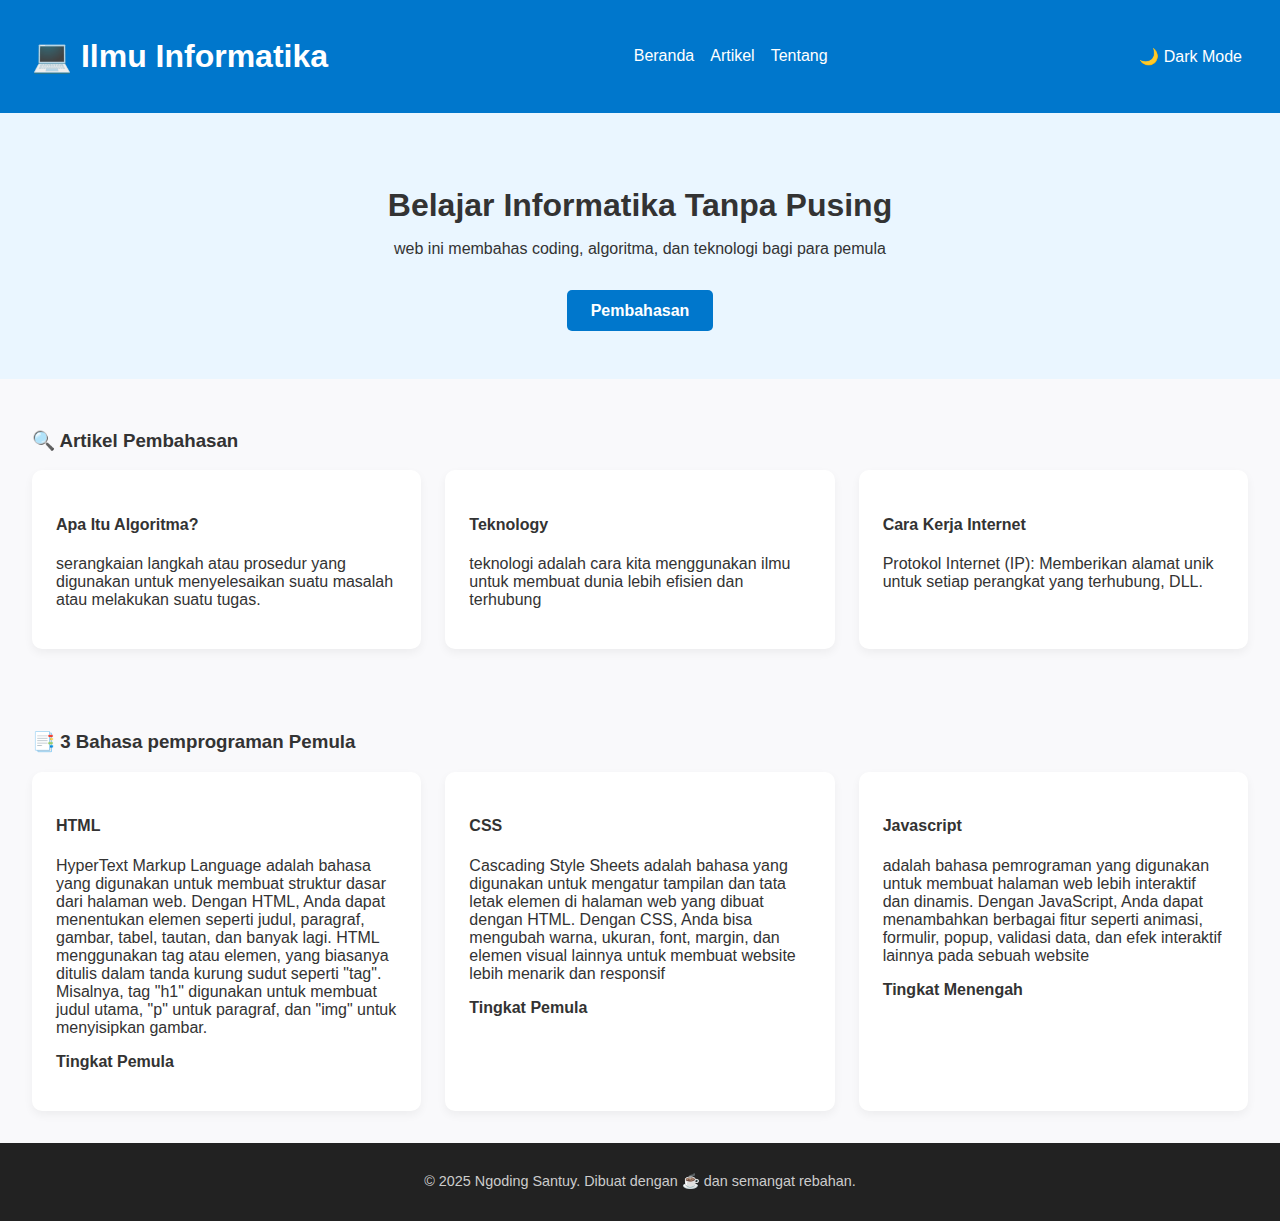
<file: index.html>
<!DOCTYPE html>
<link rel="stylesheet" href="index.css">
<html lang="en">
<head>
    <meta charset="UTF-8">
    <meta name="viewport" content="width=device-width, initial-scale=1.0">
    <title>Informatika</title>
</head>
<body>
    <header>
        <h1>💻 Ilmu Informatika</h1>
        <nav>
          <ul>
            <li><a href="index.html">Beranda</a></li>
            <li><a href="Artikel.html">Artikel</a></li>
            <li><a href="Tentang.html">Tentang</a></li>
          </ul>
        </nav>
        <button id="darkToggle">🌙 Dark Mode</button>
      </header>
    
      <section class="hero">
        <h2>Belajar Informatika Tanpa Pusing</h2>
        <p>web ini membahas coding, algoritma, dan teknologi bagi para pemula</p>
        <a href="pembahasan.html" class="btn">Pembahasan</a>
      </section>
    
      <section class="content" id="artikel">
        <h3>🔍 Artikel Pembahasan</h3>
        <div class="card-container">
          <div class="card">
            <h4>Apa Itu Algoritma?</h4>
            <p>serangkaian langkah atau prosedur yang digunakan untuk menyelesaikan suatu masalah atau melakukan suatu tugas. </p>
          </div>
          <div class="card">
            <h4>Teknology</h4>
            <p>teknologi adalah cara kita menggunakan ilmu untuk membuat dunia lebih efisien dan terhubung</p>
          </div>
          <div class="card">
            <h4>Cara Kerja Internet</h4>
            <p>Protokol Internet (IP): Memberikan alamat unik untuk setiap perangkat yang terhubung, DLL.</p>
          </div>
        </div>
      </section>

      <section class="content2">
        <h3>📑 3 Bahasa pemprograman Pemula</h3>
        <div class="container">
          <div class="card">
            <h4>HTML</h4>
            <p>HyperText Markup Language adalah bahasa yang digunakan untuk membuat struktur dasar dari halaman web.
               Dengan HTML, Anda dapat menentukan elemen seperti judul, paragraf, gambar, tabel, tautan, dan banyak lagi.
               HTML menggunakan tag atau elemen, yang biasanya ditulis dalam tanda kurung sudut seperti "tag". Misalnya, tag "h1" digunakan 
               untuk membuat judul utama, "p" untuk paragraf, dan "img" untuk menyisipkan gambar.
            </p>
            <p><b>Tingkat Pemula</b></p>
          </div>

          <div class="card">
            <h4>CSS</h4>
            <p>Cascading Style Sheets adalah bahasa yang digunakan untuk mengatur tampilan dan tata letak elemen di halaman web yang dibuat dengan HTML.
               Dengan CSS, Anda bisa mengubah warna, ukuran, font, margin, dan elemen visual lainnya untuk membuat website lebih menarik dan responsif</p>
            <p><b>Tingkat Pemula</b></p>
          </div>

          <div class="card">
            <h4>Javascript</h4>
            <p> adalah bahasa pemrograman yang digunakan untuk membuat halaman web lebih interaktif dan dinamis. Dengan JavaScript, Anda dapat menambahkan berbagai fitur seperti animasi,
               formulir, popup, validasi data, dan efek interaktif lainnya pada sebuah website</p>
            <p><b>Tingkat Menengah</b></p>
          </div>
        </div>
      </section>
    
      <footer>
        <p>© 2025 Ngoding Santuy. Dibuat dengan ☕ dan semangat rebahan.</p>
      </footer>

      <script src="index.js"></script>
</body>
</html>
</file>
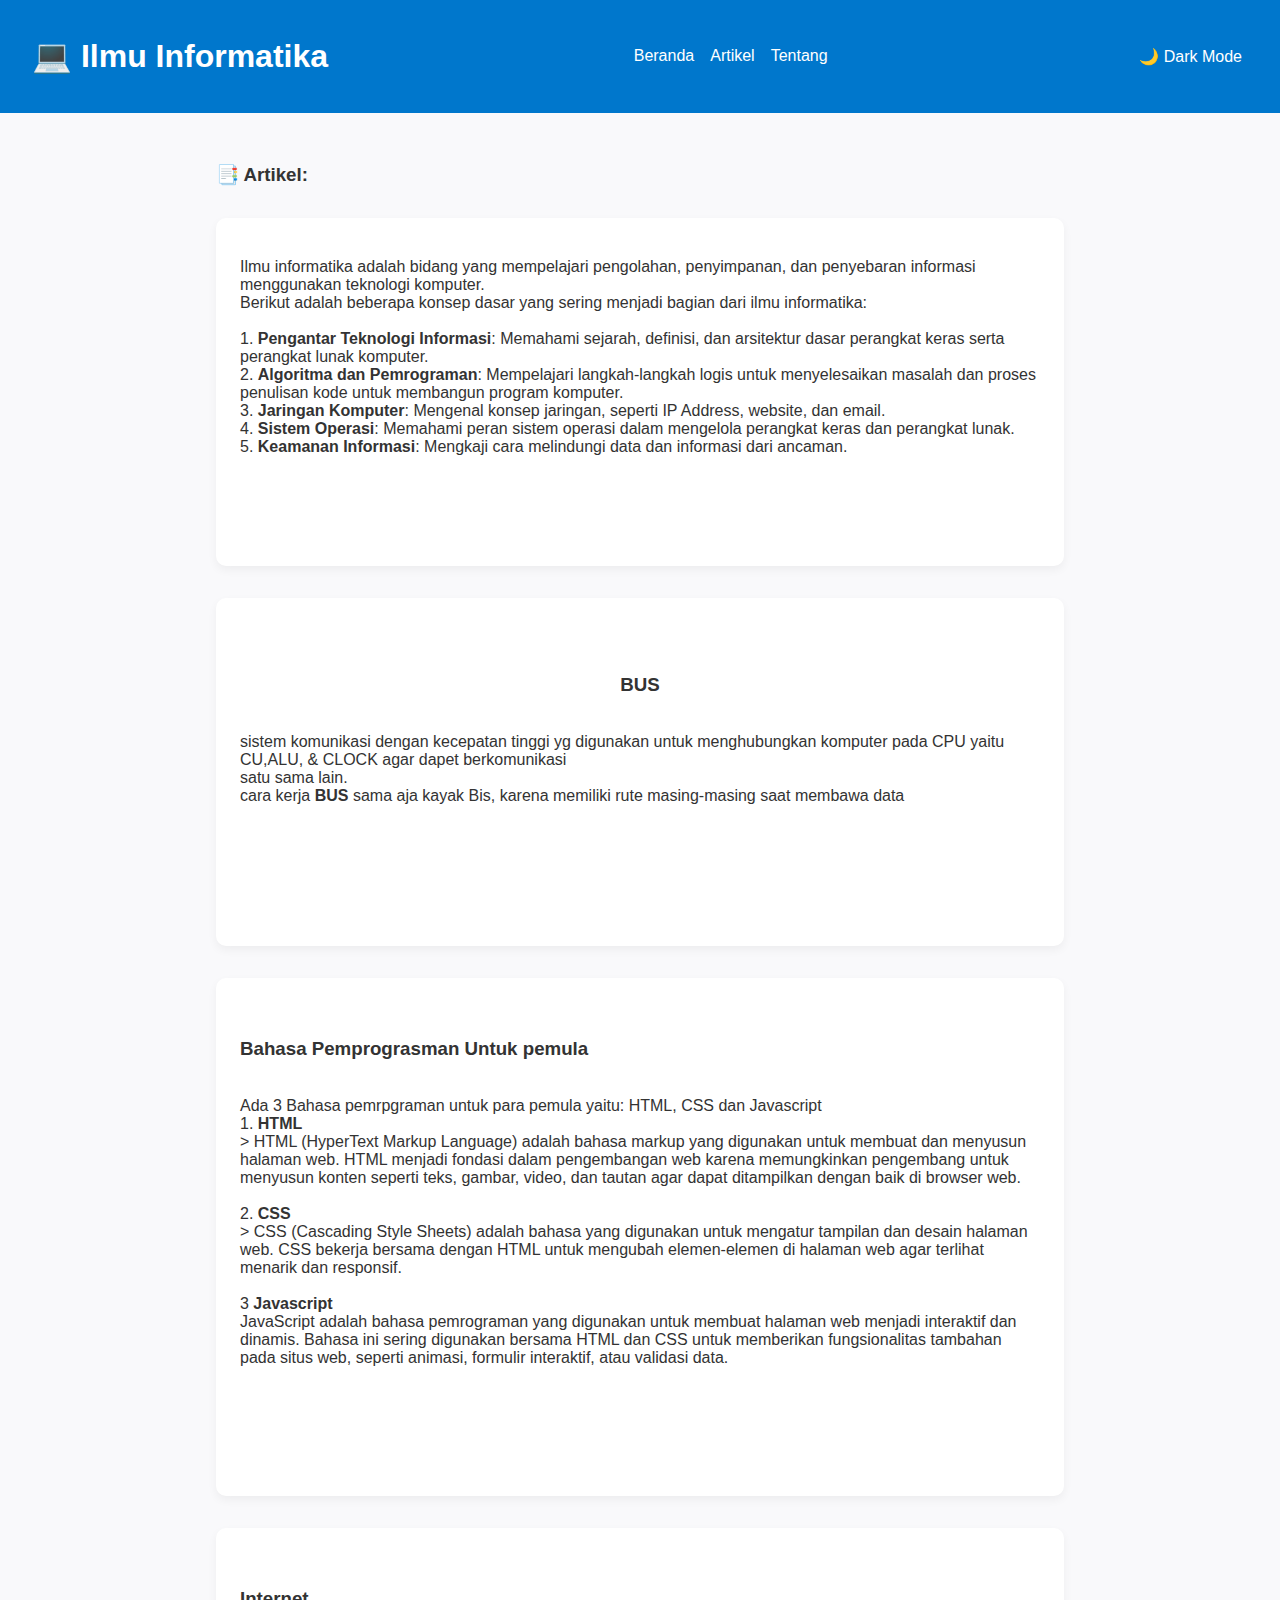
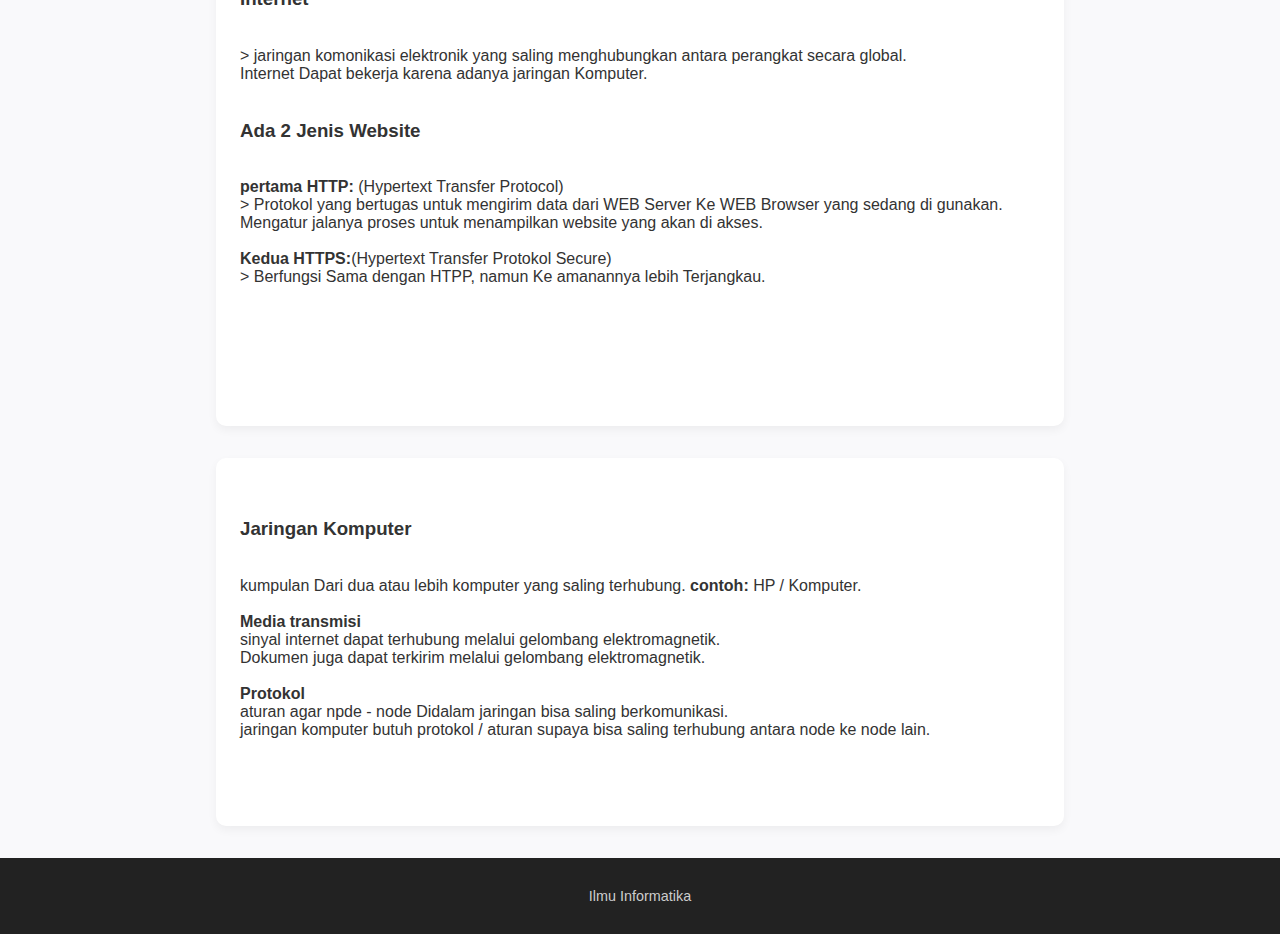
<file: Artikel.html>
<!DOCTYPE html>
<html lang="en">
    <link rel="stylesheet" href="Artikel.2.css">
<head>
    <meta charset="UTF-8">
    <meta name="viewport" content="width=device-width, initial-scale=1.0">
    <title>Artikel</title>
</head>
<body>
    <header>
        <h1>💻 Ilmu Informatika</h1>
        <nav>
          <ul>
            <li><a href="index.html">Beranda</a></li>
            <li><a href="Artikel.html">Artikel</a></li>
            <li><a href="Tentang.html">Tentang</a></li>
          </ul>
        </nav>
        <button id="darkToggle">🌙 Dark Mode</button>
    </header>

    
    <section class="Artikel">
        <div class="container">
            <h3>📑 Artikel:</h3>
            <div class="card">
                <p>
                    Ilmu informatika adalah bidang yang mempelajari pengolahan, penyimpanan, dan penyebaran informasi menggunakan teknologi komputer.
                    <br> Berikut adalah beberapa konsep dasar yang sering menjadi bagian dari ilmu informatika:
                    <br>
                     <br>1. <b>Pengantar Teknologi Informasi</b>: Memahami sejarah, definisi, dan arsitektur dasar perangkat keras serta perangkat lunak komputer.
                     <br>2. <b>Algoritma dan Pemrograman</b>: Mempelajari langkah-langkah logis untuk menyelesaikan masalah dan proses penulisan kode untuk membangun program komputer.
                     <br>3. <b>Jaringan Komputer</b>: Mengenal konsep jaringan, seperti IP Address, website, dan email.
                     <br>4. <b>Sistem Operasi</b>: Memahami peran sistem operasi dalam mengelola perangkat keras dan perangkat lunak.
                     <br>5. <b>Keamanan Informasi</b>: Mengkaji cara melindungi data dan informasi dari ancaman.
                </p>
            </div>

            <div class="card" style="margin-top: 2rem;">
                <p>
                    <br> <h3 style="text-align: center;">BUS</h3>
                    <br>sistem komunikasi dengan kecepatan tinggi yg digunakan untuk menghubungkan komputer pada CPU yaitu CU,ALU, & CLOCK agar dapet berkomunikasi
                    <br>satu sama lain.
                    <br>cara kerja <b>BUS</b> sama aja kayak Bis, karena memiliki rute masing-masing saat membawa data
                </p>
            </div>

            <div class="card2" style="margin-top: 2rem;">
                <br> <h3>Bahasa Pemprograsman Untuk pemula</h3>
                <br>Ada 3 Bahasa pemrpgraman untuk para pemula yaitu: HTML, CSS dan Javascript
                <br>1. <b>HTML</b>
                <br> > HTML (HyperText Markup Language) adalah bahasa markup yang digunakan untuk membuat dan menyusun halaman web. 
                       HTML menjadi fondasi dalam pengembangan web karena memungkinkan pengembang untuk menyusun konten seperti teks, gambar, 
                       video, dan tautan agar dapat ditampilkan dengan baik di browser web.
                <br>
                <br>2. <b>CSS</b>
                <br> > CSS (Cascading Style Sheets) adalah bahasa yang digunakan untuk mengatur tampilan dan desain halaman web.
                     CSS bekerja bersama dengan HTML untuk mengubah elemen-elemen di halaman web agar terlihat menarik dan responsif.
                <br>
                <br>3 <b>Javascript</b>
                <br>JavaScript adalah bahasa pemrograman yang digunakan untuk membuat halaman web menjadi interaktif dan dinamis.
                    Bahasa ini sering digunakan bersama HTML dan CSS untuk memberikan fungsionalitas tambahan pada situs web, 
                    seperti animasi, formulir interaktif, atau validasi data.
            </div>

            <div class="card3" style="margin-top: 2rem;">
                <br> <h3>Internet</h3>
                <br> > jaringan komonikasi elektronik yang saling menghubungkan antara perangkat secara global.
                <br>Internet Dapat bekerja karena adanya jaringan Komputer.
                <br>
                <br> <h3>Ada 2 Jenis Website</h3>
                <br> <b>pertama HTTP:</b> (Hypertext Transfer Protocol)
                <br> > Protokol yang bertugas untuk mengirim data dari WEB Server Ke WEB Browser yang sedang di gunakan.
                <br> Mengatur jalanya proses untuk menampilkan website yang akan di akses.
                <br>
                <br> <b>Kedua HTTPS:</b>(Hypertext Transfer Protokol Secure)
                <br> > Berfungsi Sama dengan HTPP, namun Ke amanannya lebih Terjangkau.
            </div>

            <div class="card4" style="margin-top: 2rem;">
                <br> <h3>Jaringan Komputer</h3>
                <br> kumpulan Dari dua atau lebih komputer yang saling terhubung. <b>contoh:</b> HP / Komputer.
                <br>
                <br> <b>Media transmisi</b>
                <br> sinyal internet dapat terhubung melalui gelombang elektromagnetik.
                <br> Dokumen juga dapat terkirim melalui gelombang elektromagnetik.
                <br>
                <br> <b>Protokol</b>
                <br> aturan agar npde - node Didalam jaringan bisa saling berkomunikasi.
                <br> jaringan komputer butuh protokol / aturan supaya bisa saling terhubung antara node ke node lain.
            </div>
        </div>
    </section>

    <footer>
        <p>Ilmu Informatika</p>
    </footer>

    <script src="Artikel.js"></script>
</body>
</html>
</file>
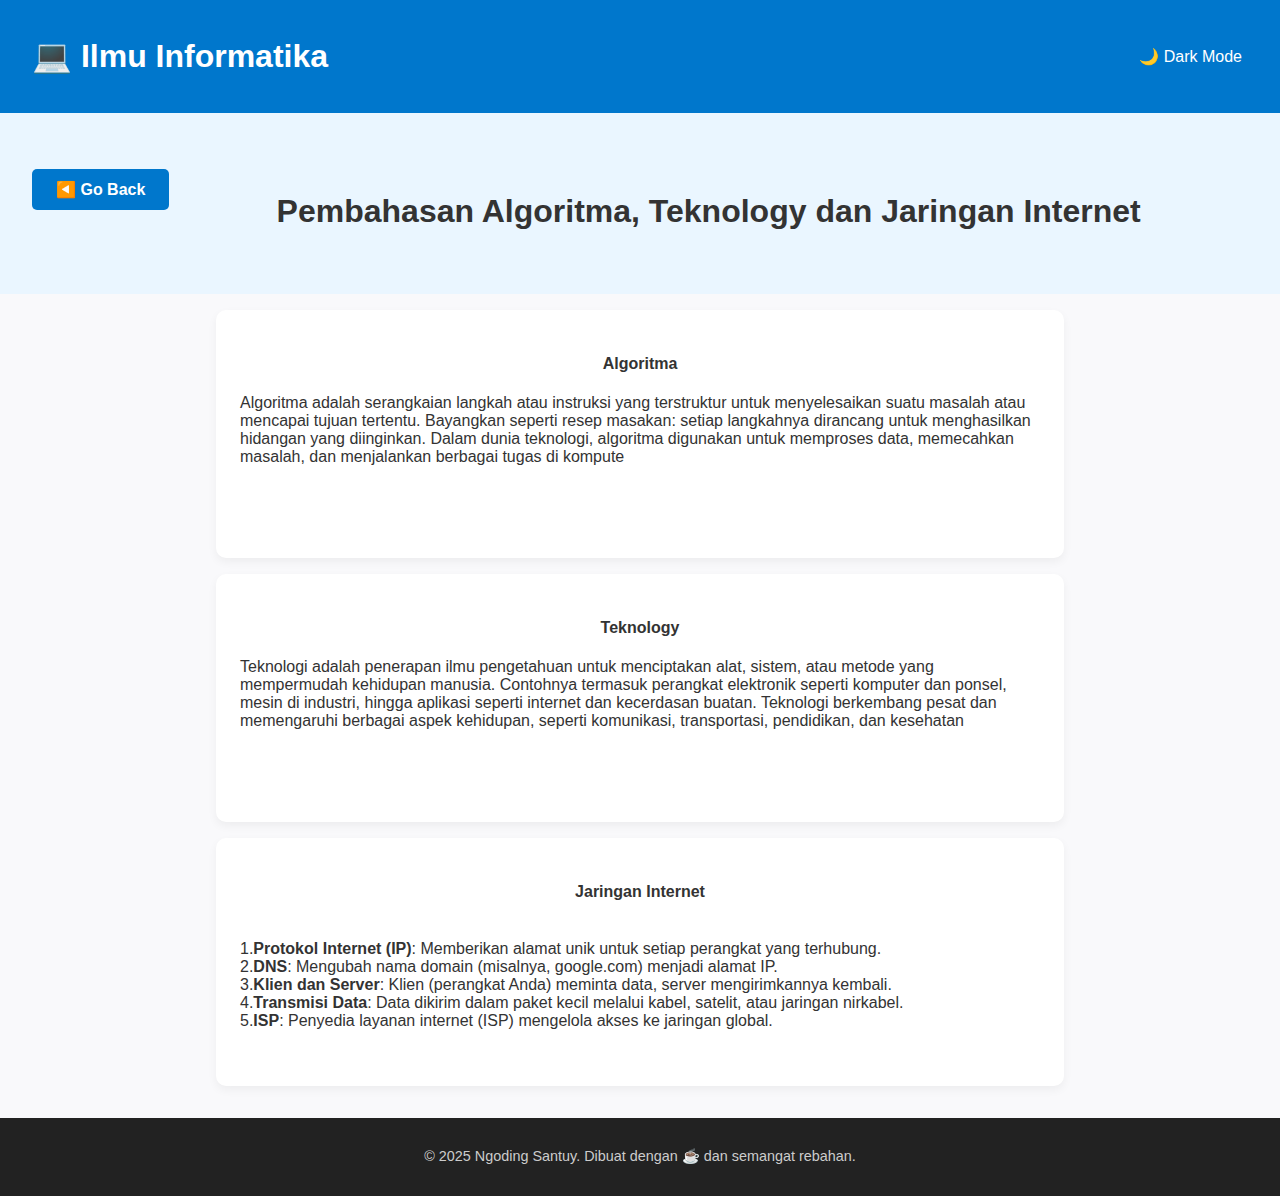
<file: pembahasan.html>
<!DOCTYPE html>
<html lang="en">
    <link rel="stylesheet" href="pembahasan.css">
<head>
    <meta charset="UTF-8">
    <meta name="viewport" content="width=device-width, initial-scale=1.0">
    <title>Pembahasan</title>
</head>
<body>
    <header>
        <h1>💻 Ilmu Informatika</h1>
        <button id="darkToggle">🌙 Dark Mode</button>
      </header>

      <section class="hero">
        <a href="index.html" class="btn">◀️ Go Back</a>
        <h3>Pembahasan Algoritma, Teknology dan Jaringan Internet</h3>
      </section>

      <section class="Informasi">
        <div class="container">
            <div class="card" style="margin-top: 1rem;">
                <h4 style="text-align: center;">Algoritma</h4>
                <p>
                    Algoritma adalah serangkaian langkah atau instruksi yang terstruktur untuk menyelesaikan suatu masalah atau mencapai
                     tujuan tertentu. Bayangkan seperti resep masakan: setiap langkahnya dirancang untuk menghasilkan hidangan yang diinginkan. 
                     Dalam dunia teknologi, algoritma digunakan untuk memproses data, memecahkan masalah, dan menjalankan berbagai tugas di kompute
                </p>
            </div>

            <div class="card" style="margin-top: 1rem;">
                <h4 style="text-align: center;">Teknology</h4>
                <p>
                    Teknologi adalah penerapan ilmu pengetahuan untuk menciptakan alat, sistem, atau metode yang mempermudah kehidupan manusia. 
                    Contohnya termasuk perangkat elektronik seperti komputer dan ponsel, mesin di industri, hingga aplikasi seperti internet dan 
                    kecerdasan buatan. Teknologi berkembang pesat dan memengaruhi berbagai aspek kehidupan, seperti komunikasi, transportasi, pendidikan,
                     dan kesehatan
                </p>
            </div>

            <div class="card" style="margin-top: 1rem;">
                <h4 style="text-align: center;">Jaringan Internet</h4>
                <p>
                    <br> 1.<b>Protokol Internet (IP)</b>: Memberikan alamat unik untuk setiap perangkat yang terhubung.
                    <br> 2.<b>DNS</b>: Mengubah nama domain (misalnya, google.com) menjadi alamat IP.
                    <br> 3.<b>Klien dan Server</b>: Klien (perangkat Anda) meminta data, server mengirimkannya kembali.
                    <br> 4.<b>Transmisi Data</b>: Data dikirim dalam paket kecil melalui kabel, satelit, atau jaringan nirkabel.
                    <br> 5.<b>ISP</b>: Penyedia layanan internet (ISP) mengelola akses ke jaringan global.
                </p>
            </div>
        </div>
      </section>

      <style>
        .container {
            display: grid;
            justify-content: center;
            align-items: center;
        }
      </style>

<footer>
  <p>© 2025 Ngoding Santuy. Dibuat dengan ☕ dan semangat rebahan.</p>
</footer>

      <script src="pembahasan.js"></script>
</body>
</html>
</file>
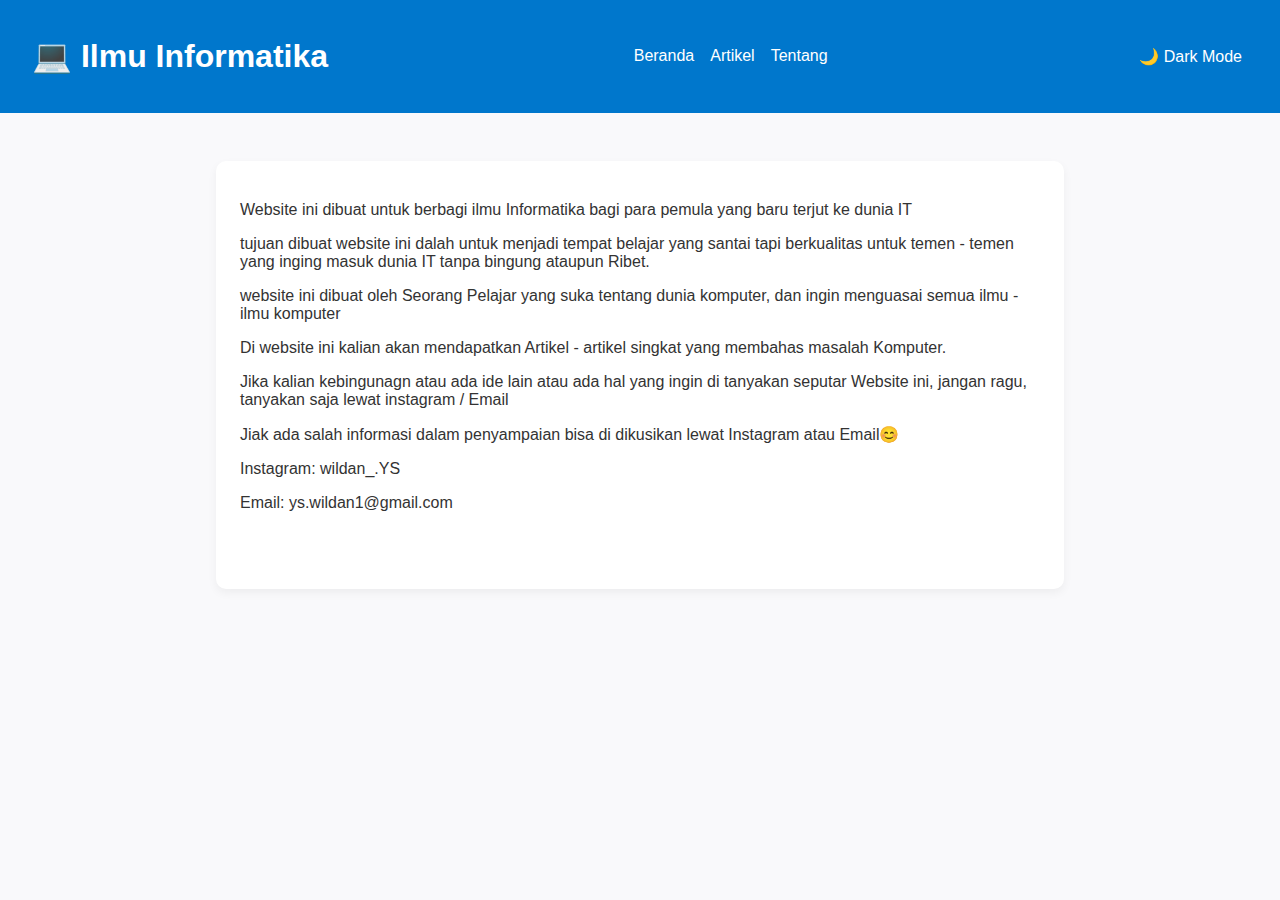
<file: Tentang.html>
<!DOCTYPE html>
<link rel="stylesheet" href="Tentang.css">
<html lang="en">
<head>
    <meta charset="UTF-8">
    <meta name="viewport" content="width=device-width, initial-scale=1.0">
    <title>Tentang</title>
</head>
<body>
    <header>
        <h1>💻 Ilmu Informatika</h1>
        <nav>
          <ul>
            <li><a href="index.html">Beranda</a></li>
            <li><a href="Artikel.html">Artikel</a></li>
            <li><a href="Tentang.html">Tentang</a></li>
          </ul>
        </nav>
        <button id="darkToggle">🌙 Dark Mode</button>
      </header>

      <div class="container" id="artikel">
        <div class="card">
            <p>Website ini dibuat untuk berbagi ilmu Informatika bagi para pemula yang baru terjut ke dunia IT</p>
            <P>tujuan dibuat website ini dalah untuk menjadi tempat belajar yang santai tapi berkualitas untuk temen - temen yang inging
               masuk dunia IT tanpa bingung ataupun Ribet.
            </P>
            <p>website ini dibuat oleh Seorang Pelajar yang suka tentang dunia komputer, dan ingin menguasai semua ilmu - ilmu komputer</p>
            <p>Di website ini kalian akan mendapatkan Artikel - artikel singkat yang membahas masalah Komputer.</p>
            <p>Jika kalian kebingunagn atau ada ide lain atau ada hal yang ingin di tanyakan seputar Website ini, jangan ragu, tanyakan saja lewat instagram / Email</p>
            <p>Jiak ada salah informasi dalam penyampaian bisa di dikusikan lewat Instagram atau Email😊</p>
            <p>Instagram: wildan_.YS</p>
            <p>Email: ys.wildan1@gmail.com</p>
        </div>
      </div>
      <script src="tentang.js"></script>
</body>
</html>
</file>
<file: index.css>
/* Global style */
body {
    font-family: 'Segoe UI', sans-serif;
    margin: 0;
    padding: 0;
    background-color: #f9f9fb;
    color: #333;
  }
  
  /* Header */
  header {
    background-color: #0077cc;
    color: white;
    padding: 1rem 2rem;
    display: flex;
    justify-content: space-between;
    align-items: center;
    flex-wrap: wrap;
    position: sticky;
    top: 0;
    z-index: 10;
  }
  
  nav ul {
    list-style: none;
    display: flex;
    gap: 1rem;
    margin: 0;
    padding: 0;
  }
  
  nav a {
    color: white;
    text-decoration: none;
    font-weight: 500;
  }

  nav a:hover {
    color: #00a5f7;
  }
  
  #darkToggle {
    background: transparent;
    border: none;
    color: white;
    font-size: 1rem;
    cursor: pointer;
  }
  
  /* Hero Section */
  .hero {
    text-align: center;
    padding: 3rem 2rem;
    background: #eaf6ff;
  }
  
  .hero h2 {
    font-size: 2rem;
    margin-bottom: 1rem;
  }
  
  .hero .btn {
    background-color: #0077cc;
    color: white;
    padding: 0.7rem 1.5rem;
    border: none;
    text-decoration: none;
    border-radius: 5px;
    font-weight: bold;
    display: inline-block;
    margin-top: 1rem;
  }
  
  /* Artikel Section */
  .content {
    padding: 2rem;
  }

  .content2 {
    padding: 2rem;
  }
  
  .card-container {
    display: grid;
    gap: 1.5rem;
    grid-template-columns: repeat(auto-fit, minmax(250px, 1fr));
    margin-top: 1rem;
  }

  .container {
    display: grid;
    gap: 1.5rem;
    grid-template-columns: repeat(auto-fit, minmax(250px, 1fr));
    margin-top: 1rem;
  }
  
  .card {
    background: white;
    padding: 1.5rem;
    border-radius: 10px;
    box-shadow: 0 4px 10px rgba(0,0,0,0.05);
  }
  
  /* Footer */
  footer {
    background: #222;
    color: #ccc;
    text-align: center;
    padding: 1rem;
    font-size: 0.9rem;
  }
  
  /* Dark Mode Styles */
  .dark-mode {
    background-color: #1e1e1e;
    color: #eee;
  }
  
  .dark-mode header {
    background-color: #333;
  }
  
  .dark-mode nav a {
    color: #eee;
  }
  
  .dark-mode .hero {
    background-color: #2b2b2b;
  }
  
  .dark-mode .card {
    background-color: #333;
    color: #eee;
  }
  
  .dark-mode footer {
    background-color: #111;
    color: #aaa;
  }

  /* Responsive Design for Mobile untuk index*/
@media (max-width: 768px) {
  header {
      flex-direction: column;
      align-items: flex-start;
      gap: 0.5rem;
  }

  nav ul {
      flex-direction: column;
      width: 100%;
      gap: 0.5rem;
  }
}
</file>
<file: Artikel.2.css>
body {
    font-family: 'Segoe UI', sans-serif;
    margin: 0;
    padding: 0;
    background-color: #f9f9fb;
    color: #333;
}

/* Header */
header {
    background-color: #0077cc;
    color: white;
    padding: 1rem 2rem;
    display: flex;
    justify-content: space-between;
    align-items: center;
    flex-wrap: wrap;
    position: sticky;
    top: 0;
    z-index: 10;
}

nav ul {
    list-style: none;
    display: flex;
    gap: 1rem;
    margin: 0;
    padding: 0;
}

nav a {
    color: white;
    text-decoration: none;
    font-weight: 500;
}

nav a:hover {
    color: #00a5f7;
}

#darkToggle {
    background: transparent;
    border: none;
    color: white;
    font-size: 1rem;
    cursor: pointer;
}

/* Artikel Section */
.Artikel {
    padding: 2rem;
    display: flex;
    justify-content: center;
    align-items: center;
    flex-direction: column;
}

.card,
.card2,
.card3,
.card4 {
    background: white;
    padding: 1.5rem;
    border-radius: 10px;
    box-shadow: 0 4px 10px rgba(0,0,0,0.05);
    width: 800px;
    margin-top: 2rem;
    color: #333;
}

/* Optional: kalau mau tetap beda ukuran height */
.card { height: 300px; }
.card2 { height: 470px; }
.card3 { height: 450px; }
.card4 { height: 320px; }

/* Footer */
footer {
    background: #222;
    color: #ccc;
    text-align: center;
    padding: 1rem;
    font-size: 0.9rem;
}

/* Dark Mode */
.dark-mode {
    background-color: #1e1e1e;
    color: #eee;
}

.dark-mode header {
    background-color: #333;
}

.dark-mode nav a {
    color: #eee;
}

.dark-mode .card,
.dark-mode .card2,
.dark-mode .card3,
.dark-mode .card4 {
    background-color: #333 !important;
    color: #eee !important;
}

.dark-mode footer {
    background-color: #111;
    color: #aaa;
}

/* Responsive Design for Mobile untuk Artikel*/
@media (max-width: 768px) {
    header {
        flex-direction: column;
        align-items: flex-start;
        gap: 0.5rem;
    }

    nav ul {
        flex-direction: column;
        width: 100%;
        gap: 0.5rem;
    }

    .Artikel {
        padding: 1rem;
    }

    .card,
    .card2,
    .card3,
    .card4 {
        width: auto;
        height: auto;
        padding: 1rem;
    }

    .card h3,
    .card2 h3,
    .card3 h3,
    .card4 h3 {
        font-size: 1.2rem;
    }

    footer {
        font-size: 0.8rem;
    }
}
</file>
<file: pembahasan.css>
body {
    font-family: 'Segoe UI', sans-serif;
    margin: 0;
    padding: 0;
    background-color: #f9f9fb;
    color: #333;
  }
  
  /* Header */
  header {
    background-color: #0077cc;
    color: white;
    padding: 1rem 2rem;
    display: flex;
    justify-content: space-between;
    align-items: center;
    flex-wrap: wrap;
    position: sticky;
    top: 0;
    z-index: 10;
  }
  
  nav ul {
    list-style: none;
    display: flex;
    gap: 1rem;
    margin: 0;
    padding: 0;
  }
  
  nav a {
    color: white;
    text-decoration: none;
    font-weight: 500;
  }

  nav a:hover {
    color: #00a5f7;
  }

  #darkToggle {
    background: transparent;
    border: none;
    color: white;
    font-size: 1rem;
    cursor: pointer;
  }

    /* Hero Section */
    .hero {
        text-align: center;
        padding: 3rem 2rem;
        background: #eaf6ff;
      }
      
      .hero h3 {
        font-size: 2rem;
        margin-bottom: 1rem;
      }

  /* Artikel Section */
  .informasi {
    padding: 2rem;
    display: flex;
    justify-content: center;
    align-items: center;
  }
  
  .informasi .container {
    display: grid;
    gap: 1.5rem;
  /*  grid-template-columns: repeat(auto-fit, minmax(250px, 1fr)); */
    margin-top: 1rem;
  }
  
  .card {
    background: white;
    padding: 1.5rem;
    border-radius: 10px;
    box-shadow: 0 4px 10px rgba(0,0,0,0.05);
    width: 800px;
    height: 200px;
  }

  .btn {
    background-color: #0077cc;
    color: white;
    padding: 0.7rem 1.5rem;
    border: none;
    text-decoration: none;
    border-radius: 5px;
    font-weight: bold;
    display: inline-block;
    margin-top: 0.5rem;
    float: left;
  }

  /* Footer */
  footer {
    background: #222;
    color: #ccc;
    text-align: center;
    padding: 1rem;
    font-size: 0.9rem;
    margin-top: 2rem;
  }

  /* Dark Mode Styles */
  .dark-mode {
    background-color: #1e1e1e;
    color: #eee;
  }
  
  .dark-mode header {
    background-color: #333;
  }
  
  .dark-mode nav a {
    color: #eee;
  }
  
  .dark-mode .hero {
    background-color: #2b2b2b;
  }
  
  .dark-mode .card {
    background-color: #333;
    color: #eee;
  }
  
  .dark-mode footer {
    background-color: #111;
    color: #aaa;
  }

  /* Responsive Design for Mobile untuk pembahasan*/
@media (max-width: 768px) {
  header {
    flex-direction: column;
    align-items: flex-start;
    gap: 0.5rem;
}

  .hero {
      padding: 2rem 1rem;
      text-align: left;
  }

  .hero h3 {
      font-size: 1.5rem;
  }

  .btn {
      width: auto;
      text-align: center;
      float: none;
      margin-bottom: 1rem;
  }

  .informasi {
      padding: 1rem;
  }

  .container {
      width: auto;
      padding: 0;
  }

  .card {
      width: auto;
      height: auto;
      padding: 1rem;
  }

  footer {
      font-size: 0.8rem;
      padding: 1rem;
  }
}
</file>
<file: Tentang.css>
/* Global style */
body {
    font-family: 'Segoe UI', sans-serif;
    margin: 0;
    padding: 0;
    background-color: #f9f9fb;
    color: #333;
  }
  
  /* Header */
  header {
    background-color: #0077cc;
    color: white;
    padding: 1rem 2rem;
    display: flex;
    justify-content: space-between;
    align-items: center;
    flex-wrap: wrap;
    position: sticky;
    top: 0;
    z-index: 10;
  }
  
  nav ul {
    list-style: none;
    display: flex;
    gap: 1rem;
    margin: 0;
    padding: 0;
  }
  
  nav a {
    color: white;
    text-decoration: none;
    font-weight: 500;
  }

  nav a:hover {
    color: #00a5f7;
  }
  
  #darkToggle {
    background: transparent;
    border: none;
    color: white;
    font-size: 1rem;
    cursor: pointer;
  }

  .container {
    display: flex;
    justify-content: center;
    align-items: center;
    margin-top: 3rem;
  }

  .card {
    background: white;
    padding: 1.5rem;
    border-radius: 10px;
    box-shadow: 0 4px 10px rgba(0,0,0,0.05);
    width: 800px;
    height: 380px;
  }

    /* Dark Mode Styles */
    .dark-mode {
      background-color: #1e1e1e;
      color: #eee;
    }
    
    .dark-mode header {
      background-color: #333;
    }
    
    .dark-mode nav a {
      color: #eee;
    }
    
    .dark-mode .hero {
      background-color: #2b2b2b;
    }
    
    .dark-mode .card {
      background-color: #333;
      color: #eee;
    }
    
    .dark-mode footer {
      background-color: #111;
      color: #aaa;
    }

/* Responsive Design for Mobile untuk Tentang*/
@media (max-width: 768px) {
  header {
      flex-direction: column;
      align-items: flex-start;
      gap: 0.5rem;
  }

  nav ul {
      flex-direction: column;
      width: 100%;
      gap: 0.5rem;
  }

  .container {
      padding: 1rem;
  }

  .card {
      width: auto;
      height: auto;
      padding: 1rem;
  }

  .card p {
      font-size: 1.2rem;
  }

  footer {
      font-size: 0.8rem;
  }
}
</file>
